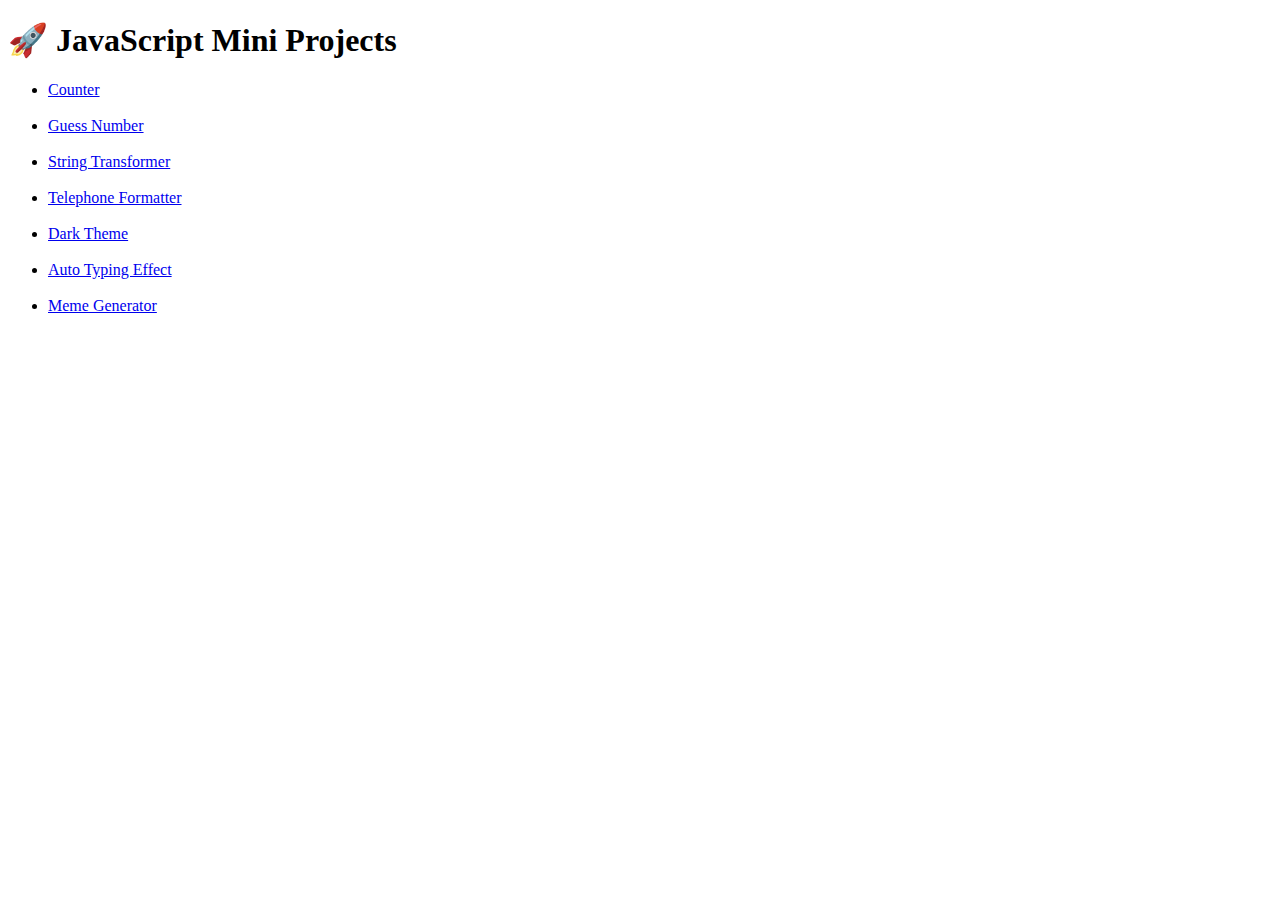
<file: index.html>
<!DOCTYPE html>
<html lang="en">
<head>
  <meta charset="UTF-8">
  <meta name="viewport" content="width=device-width, initial-scale=1.0">
  <title>JS Mini Projects</title>
</head>
<body>
  <h1>🚀 JavaScript Mini Projects</h1>
  <ul>
    <li><a href="Counter/index.html">Counter</a></li>
    <br/>
    <li><a href="Guess_Number/index.html">Guess Number</a></li>
    <br/>
    <li><a href="String_Transformer/index.html">String Transformer</a></li>
    <br/>
    <li><a href="Telephone_Formatter/index.html">Telephone Formatter</a></li>
    <br/>
    <li><a href="Dark_Theme/index.html">Dark Theme</a></li>
    <br/>
     <li><a href="Auto_Typing_Effect/index.html">Auto Typing Effect</a></li>
    <br/>
     <li><a href="Meme_Generator/index.html">Meme Generator</a></li>
    <br/>
    <!-- Add links for all projects -->
  </ul>
</body>
</html>
</file>
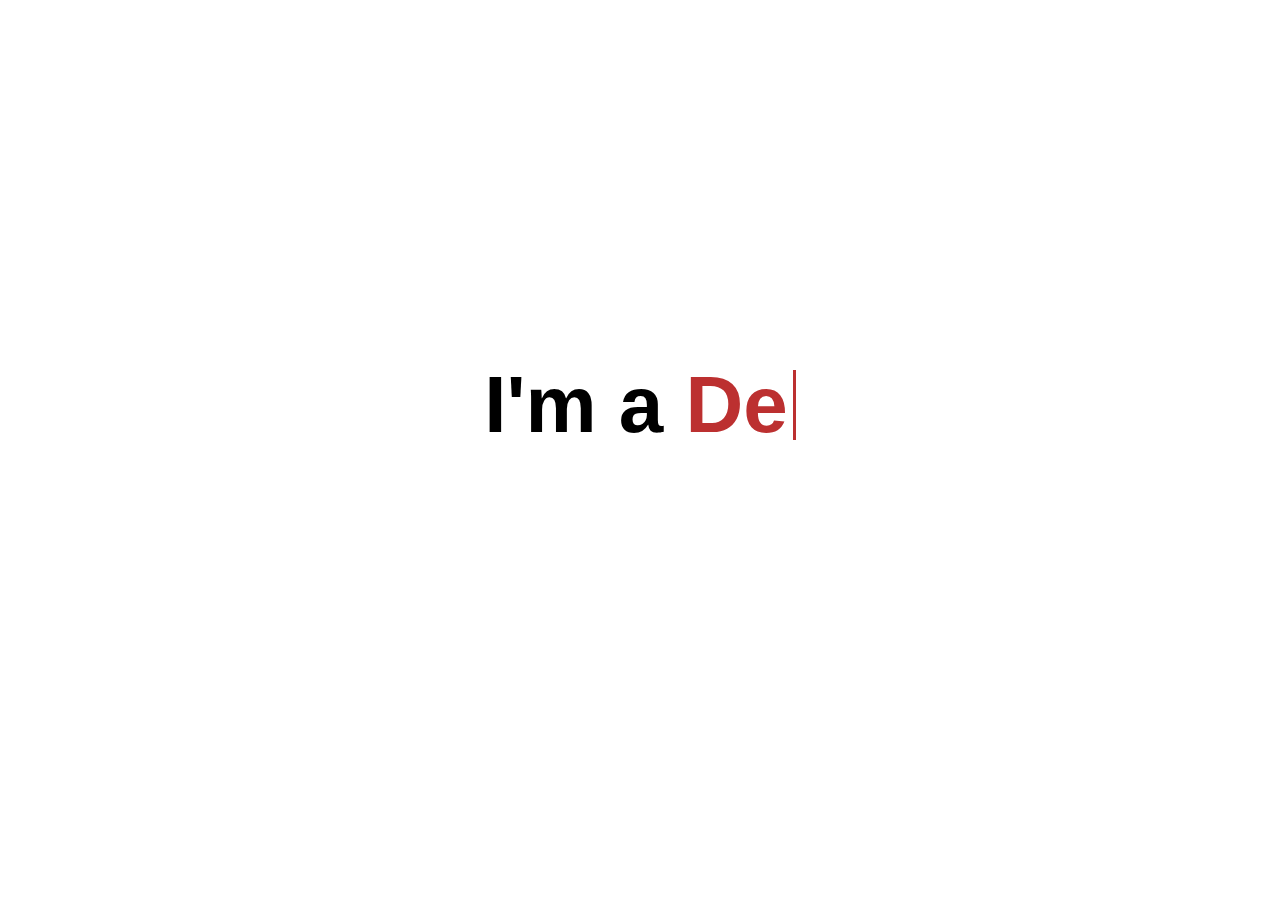
<file: Auto_Typing_Effect/index.html>
<!DOCTYPE html>
<html lang="en">
<head>
    <meta charset="UTF-8">
    <meta name="viewport" content="width=device-width, initial-scale=1.0">
    <title>Auto Typing</title>
    <link rel="stylesheet" href="style.css">
</head>
<body>
    <h1>I'm a <span></span></h1>
    <script src="./index.js"></script>
</body>
</html>
</file>
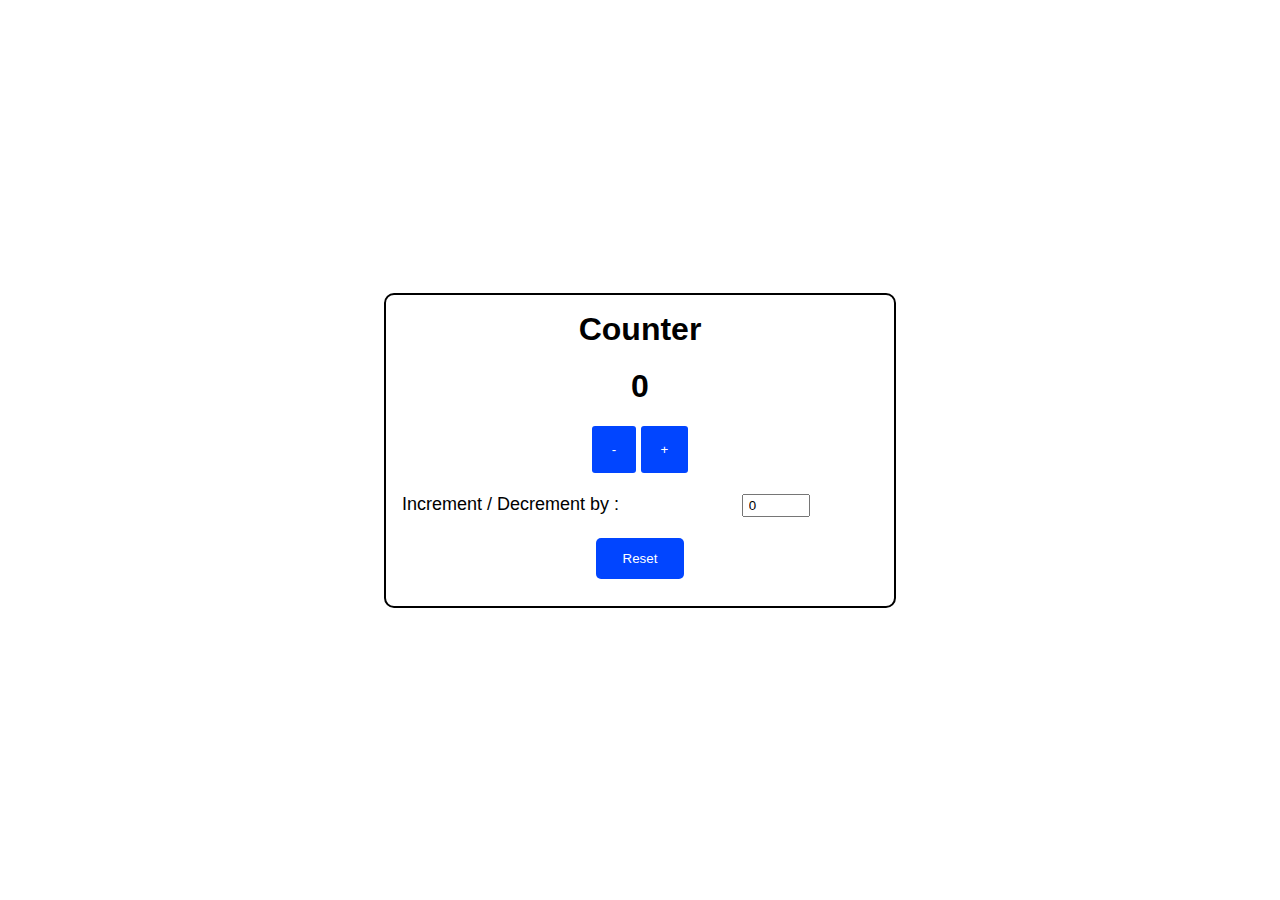
<file: Counter/index.html>
<!DOCTYPE html>
<html lang="en">
<head>
    <meta charset="UTF-8">
    <meta name="viewport" content="width=device-width, initial-scale=1.0">
    <title>Counter</title>
    <link rel="stylesheet" href="style.css">
</head>
<body>
    <div class="container">
        <h1 class="heading">Counter</h1>
        <h1 class="count"></h1>
        <div class="button">
            <button class="left">-</button>
            <button class="right">+</button>
        </div>
        <div class="desc">
            <div class="incOrdec">Increment / Decrement by : </div>
            <label for="counter" class="lab">
                <input type="number" id="counter" value="0">
            </label>
        </div>
        <button class="reset">
            Reset
        </button>
    </div>
    <script src="./index.js"></script>
</body>
</html>
</file>
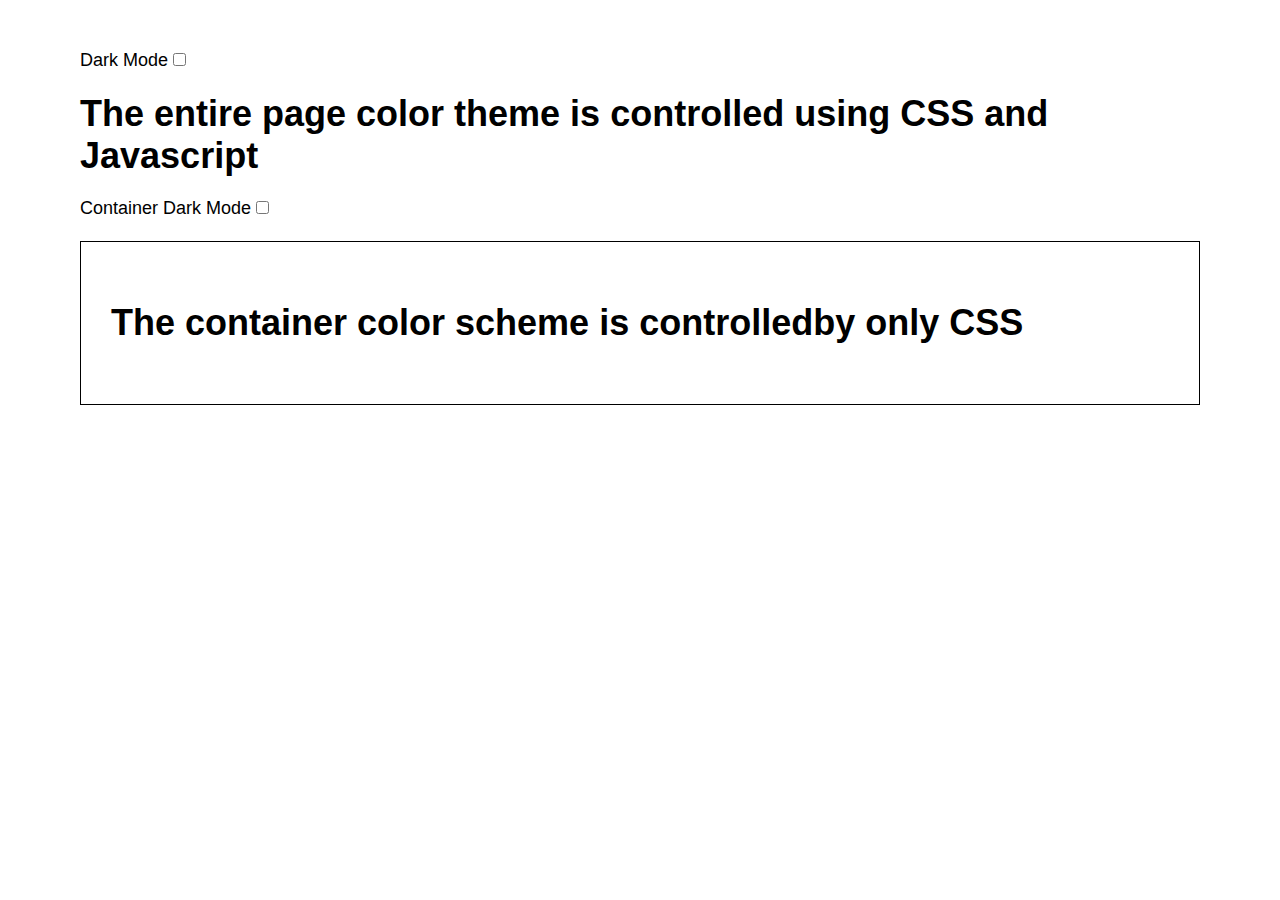
<file: Dark_Theme/index.html>
<!DOCTYPE html>
<html lang="en">
<head>
    <meta charset="UTF-8">
    <meta name="viewport" content="width=device-width, initial-scale=1.0">
    <title>Dark Theme</title>
    <link rel="stylesheet" href="style.css">
</head>
<body class="light">
        <label for="page-dark">Dark Mode
            <input type="checkbox" id="page-dark">
        </label>
        
        <h1 class="heading">The entire page color theme is controlled using CSS and Javascript</h1>

        <label for="container-dark">Container Dark Mode
            <input type="checkbox" id="container-dark">
        </label>
        

        <div class="box light">
            <h1 class="subheading">The container color scheme is controlledby only CSS</h1>
        </div>
</body>
</html>
</file>
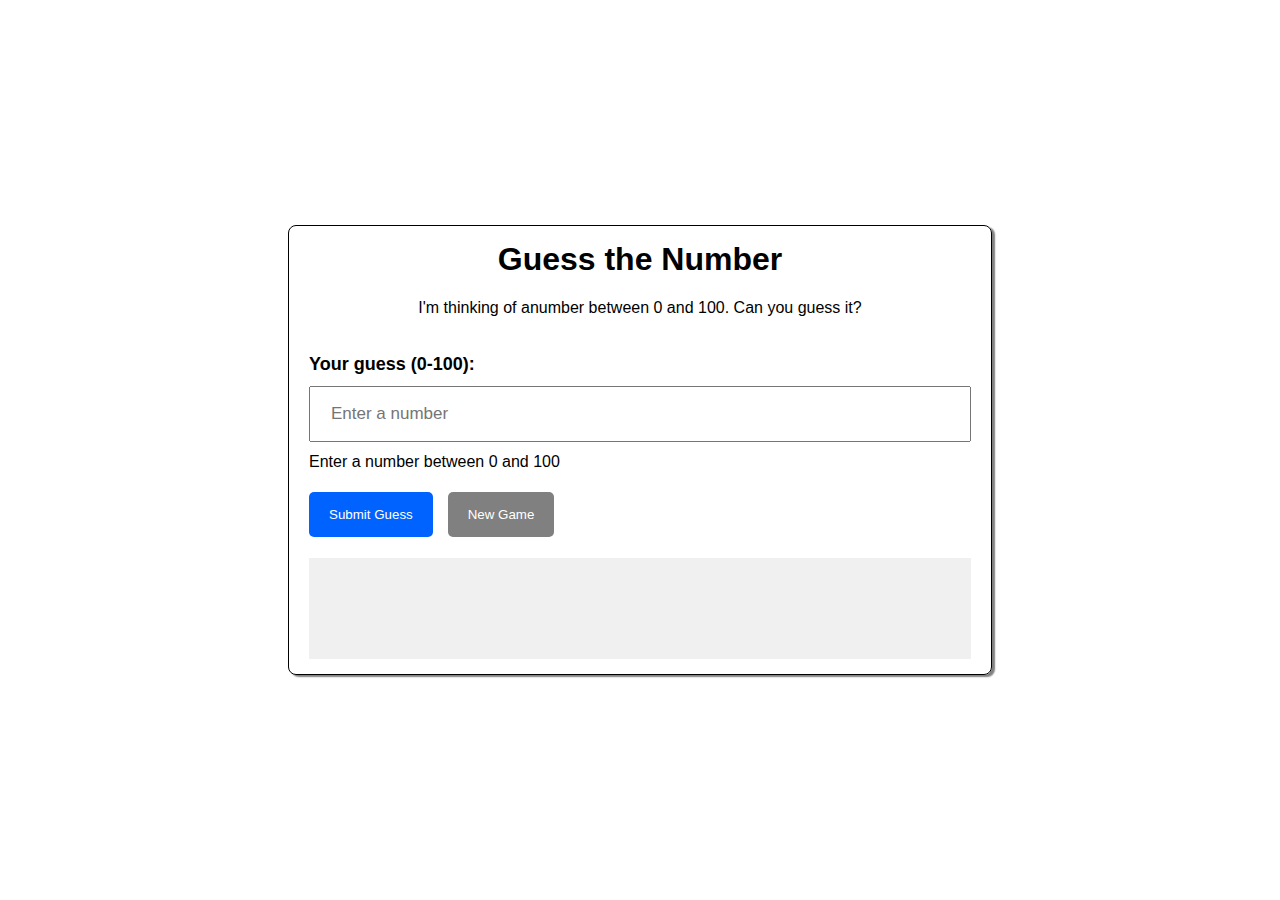
<file: Guess Number/index.html>
<!DOCTYPE html>
<html lang="en">
<head>
    <meta charset="UTF-8">
    <meta name="viewport" content="width=device-width, initial-scale=1.0">
    <title>Guess Number</title>
    <link rel="stylesheet" href="style.css">
</head>
<body>
    <div class="container">
        <h1 class="heading">Guess the Number</h1>
        <div class="desc">
            <p>I'm thinking of  anumber between 0 and 100. Can you guess it?</p>
            <p class="guess-data"></p>
        </div>
        <div class="guess-details">
            <label for="guess-desc">
                Your guess (0-100):
            </label>
            <input type="number" id="guess-desc" placeholder="Enter a number">
            <p>Enter a number between 0 and 100</p>
        </div>
        <div class="button">
            <button class="submit">
                Submit Guess
            </button>

            <button class="new">
                New Game
            </button>
        </div>
        <div class="guesses"></div>
        <script src="index.js"></script>
    </div>
</body>
</html>
</file>
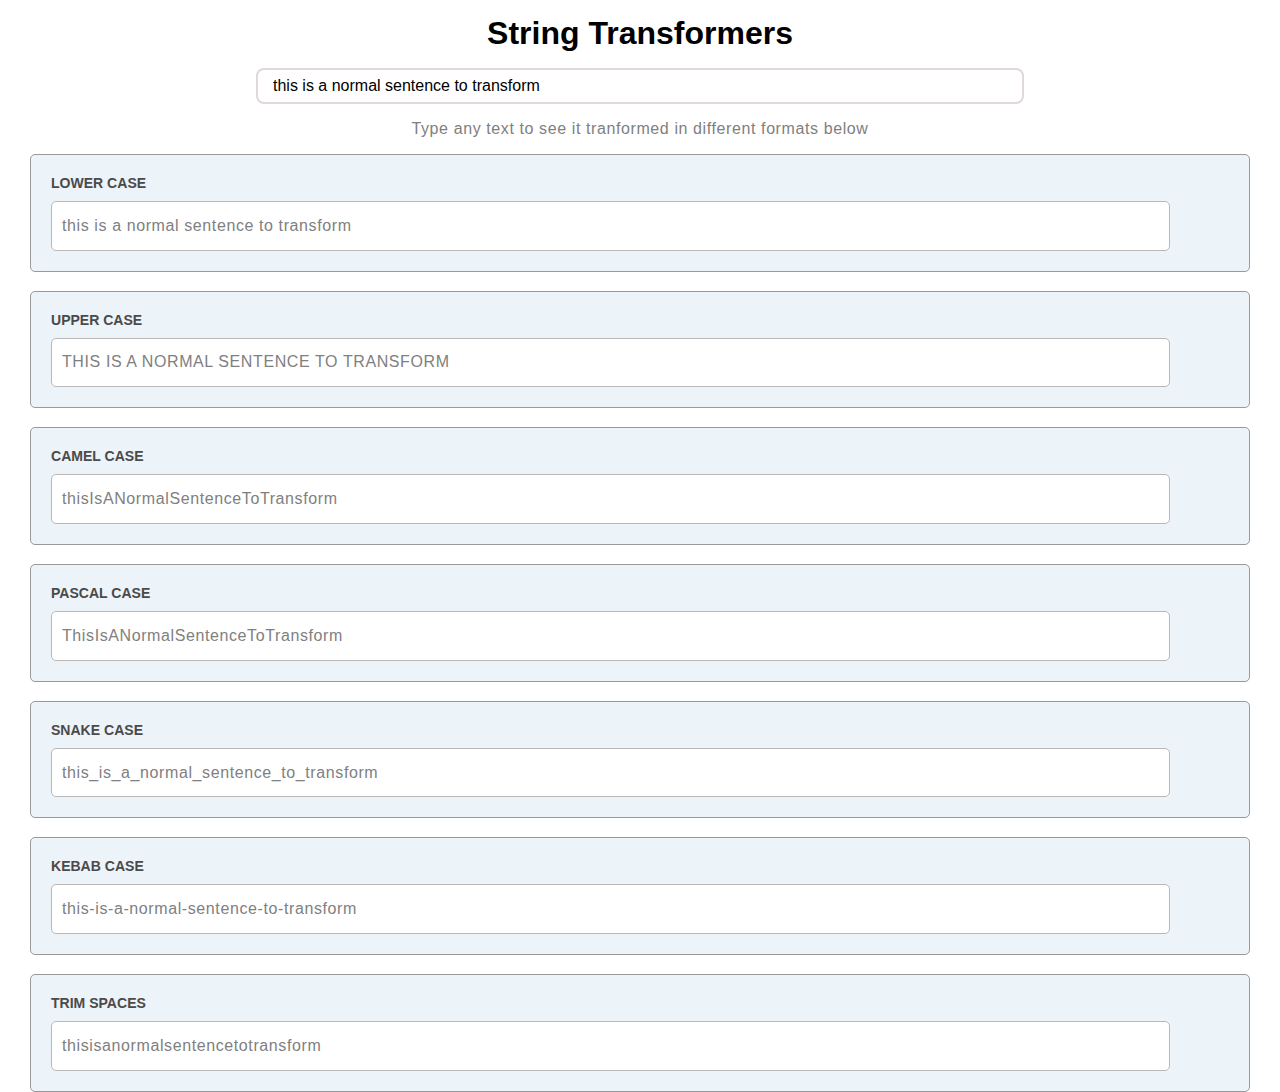
<file: String_Transformer/index.html>
<!DOCTYPE html>
<html lang="en">
<head>
    <meta charset="UTF-8">
    <meta name="viewport" content="width=device-width, initial-scale=1.0">
    <title>String transformers</title>
    <link rel="stylesheet" href="style.css">
</head>
<body>
    <div class="container">
        <h1>String Transformers</h1>
        <label for="sentence">
            <input type="text" id="sentence" value="this is a normal sentence to transform">
        </label>
        <p>Type any text to see it tranformed in different formats below</p>
        <div class="parent">
            <div class="child lower">
                <h3>LOWER CASE</h3>
                <p class="lower-para para"></p>
            </div>
            <div class="child upper">
                <h3>UPPER CASE</h3>
                <p class="upper-para para"></p>
            </div>
            <div class="child camel">
                <h3>CAMEL CASE</h3>
                <p class="camel-para para"></p>
            </div>
            <div class="child pascal">
                <h3>PASCAL CASE</h3>
                <p class="pascal-para para"></p>
            </div>
            <div class="child snake">
                <h3>SNAKE CASE</h3>
                <p class="snake-para para"></p>
            </div>
            <div class="child kebab">
                <h3>KEBAB CASE</h3>
                <p class="kebab-para para"></p>
            </div>
            <div class="child trim">
                <h3>TRIM SPACES</h3>
                <p class="trim-para para"></p>
            </div>
        </div>
    </div>
    <script src="index.js"></script>
</body>
</html>
</file>
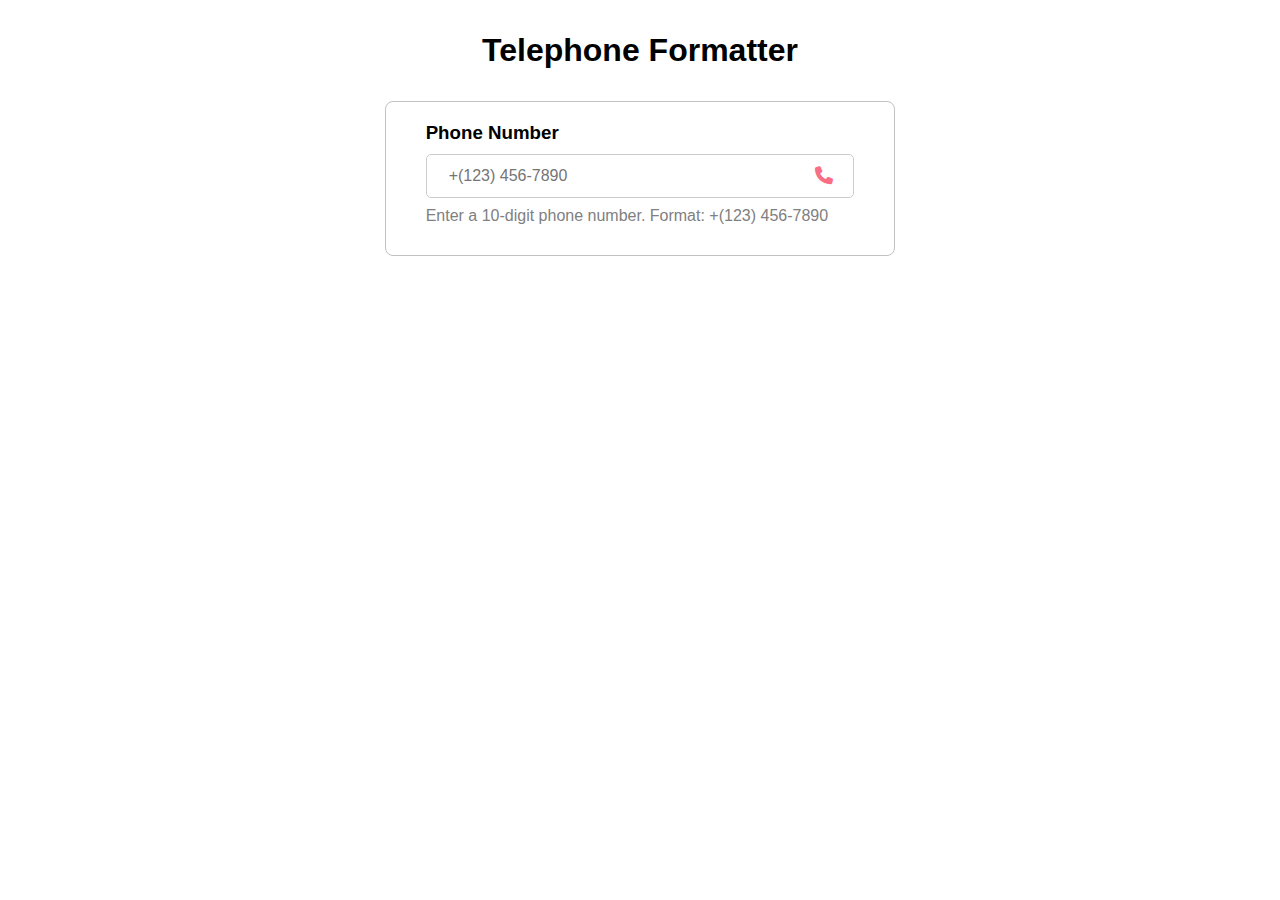
<file: Telephone_Formatter/index.html>
<!DOCTYPE html>
<html lang="en">
<head>
    <meta charset="UTF-8">
    <meta name="viewport" content="width=device-width, initial-scale=1.0">
    <title>Telephone Formatter</title>
    <link rel="stylesheet" href="style.css">
    <link rel="stylesheet" href="https://cdnjs.cloudflare.com/ajax/libs/font-awesome/6.5.0/css/all.min.css">
</head>
<body>
    <h1>Telephone Formatter</h1>
    <div class="container">
        <h3>Phone Number</h3>
        <div class="input-box">
            <input type="tel" placeholder="+(123) 456-7890" id="input" maxlength="15">
            <i class="fa fa-phone"></i>
    </div>
        <p class="para">Enter a 10-digit phone number. Format: +(123) 456-7890</p>
        <div class="error"></div>
    </div>

    <script src="index.js"></script>
</body>
</html>
</file>
<file: Auto_Typing_Effect/style.css>
*{
    margin: 0;;
    padding: 0;;
    box-sizing: border-box;
    font-family: Arial, Helvetica, sans-serif
}

body{
    display: flex;
    justify-content: center;
    align-items: center;
    height: 90vh;
}

h1{
    font-size: 5em;
}

span{
    color: rgb(188, 48, 48);
    display: inline-flex;
    align-items: center;
} 

span::after{
    content:'';
    display: inline-block;
    width: 3px;
    height: 70px;
    background-color: rgb(188, 48, 48);
    margin-left: 5px;
}
</file>
<file: Counter/style.css>
*{
    padding:0;
    margin:0;
    box-sizing:border-box;
    font-family:Arial, Helvetica, sans-serif
}

body{
    height: 100vh;
    width: 100vw;
    display: flex;
    justify-content: center;
    align-items: center;
}

.container
{
    height: 35%;
    width: 40%;
    border: 2px solid black;
    border-radius: 10px;
    display: flex;
    flex-direction: column;
    align-items: center;
    padding: 1em;
    gap: 1.3em;
}

.button .left, .button .right{
    padding: 1.2em 1.5em;
    background-color: rgba(0, 68, 255, 0.995);
    color: #fff;
    border: none;
    border-radius: 3px;
}

.desc{
    display: flex;
    font-size: large;
    width: 100%;
}

.incOrdec{
    width: 100%;
}

.lab input[type="number"]{
    width: 50%;
    height: 100%;
    padding: 2px 5px;
}

.reset{    padding: 1em 2em;
    background-color: rgba(0, 68, 255, 0.995);
    color: #fff;
    border: none;
    border-radius: 5px;}
</file>
<file: Dark_Theme/style.css>
*{
    padding: 0;
    margin: 0;
    box-sizing: border-box;
    font-family: Arial, Helvetica, sans-serif;
}

body{
    display: flex;
    flex-direction: column;
    gap: 1.2em;
    padding: 50px 80px;
    font-size: large;
    background-color: transparent;
}

.box{
    border: 1px solid black;
    padding: 60px 30px;
}

body.light{
    background-color: #fff;
    color: #000;
}

body.dark{
    background-color: #000;
    color: #fff;
}

.box.light{
    background-color: #fff;
    color: #000;
    border-color: black;
}

.box.dark{
    background-color: #000;
    color: #fff;
    border-color: blue;
}
</file>
<file: Guess Number/style.css>
*{
    margin: 0;
    padding: 0;
    box-sizing: border-box;
    font-family:Arial, Helvetica, sans-serif
}

body{
    height: 100vh;
    width: 100vw;
    display: flex;
    justify-content: center;
    align-items: center;
}

.container{
    height: 50%;
    width: 55%;
    padding: 15px 20px;
    border: 1px solid black;
    display: flex;
    flex-direction: column;
    gap: 5%;
    border-radius: 8px;
    box-shadow: 3px 2px 1.5px grey;
}

.heading{
    text-align: center;
}

.desc{
    display: flex;
    flex-direction: column;
    align-items: center;
    gap: 1em;
}

.guess-details{
    display: flex;
    flex-direction: column;
    gap: 0.7em;
}

.guess-details label{
    font-weight: 550;
    font-size: 18px;
}

#guess-desc{
    padding:16px 20px;
    font-size: 17px;
}

.button{
    display: flex;
    gap: 15px;
}

.submit{
    padding:15px 20px;
    border-radius: 5px;
    border: none;
    color: #fff;
    background-color: #0062ff;
}

.new{
    padding:15px 20px;
    border-radius: 5px;
    border: none;
    color: #fff;
    background-color: #0062ff;

}

.guesses{
    height: 25%;
    width: 100%;
    background-color: #f1f0f1;
}
</file>
<file: String_Transformer/style.css>
*{
    margin: 0;
    padding: 0;
    box-sizing: border-box;
    font-family: Arial, Helvetica, sans-serif;
}

.container{
    height: 100vh;
    width:100vw;
    display: flex;
    flex-direction: column;
    align-items: center;
    gap: 1em;
    padding: 15px 30px;
}

#sentence{
    width: 60vw;
    height: 4vh;
    padding: 10px 15px;
    font-size: 1em;
    border:2px solid rgb(225, 216, 216);
    border-radius: 8px;
}

.container p{
    color: gray;
    font-size: 16px;
    letter-spacing: 0.6px;
}

.parent{
    width: 100%;
    display: flex;
    flex-direction: column;
    gap: 1.2em;
}

.child{
    border: 1px solid rgb(154, 152, 152);
    padding: 20px 20px;
    border-radius: 5px;
    font-size: 0.75em;
    color: rgb(75, 74, 74);
    background-color: rgb(236, 243, 249);
}

.para{
    height: 5.5vh;
    width: 95%;
    background-color: #fff;
    margin-top: 10px;
    border:1px solid rgb(186, 183, 183);
    border-radius: 5px;
    display: flex;
    flex-direction: column;
    justify-content: center;
    padding: 10px;
}
</file>
<file: Telephone_Formatter/style.css>
*{
    margin: 0;
    padding: 0;
    box-sizing: border-box;
    font-family: Arial, Helvetica, sans-serif;
}

body{
    height: 100vh;
    width:100vw;
    padding: 2em;
    display: flex;
    flex-direction: column;
    align-items: center;
    gap: 2em;
}

.container{
    padding: 20px 40px;
    display: flex;
    flex-direction: column;
    gap: 0.6em;
    border: 1px solid rgb(194, 193, 193);
    width: 42%;
    border-radius: 8px;

}

/* Input + icon wrapper */
.input-box {
  display: flex;
  align-items: center;
  border: 1px solid #ccc;
  border-radius: 5px;
  padding: 0 10px;
}

.input-box i {
  color: rgb(249, 110, 133);
  font-size: 18px;
  margin-right: 10px;
}

.input-box input {
  flex: 1;
  padding: 12px;
  border: none;
  outline: none;
  font-size: 16px;
}

/* 🔒 Remove number field arrows (spinner) */
input::-webkit-outer-spin-button,
input::-webkit-inner-spin-button {
  -webkit-appearance: none;
  margin: 0;
}

/* input[type=number] {
  -moz-appearance: textfield; /* Firefox */
} */

h3{
    color: rgb(59, 58, 58);
    font-size: medium;
}

.para{
    color: gray;
}
</file>
